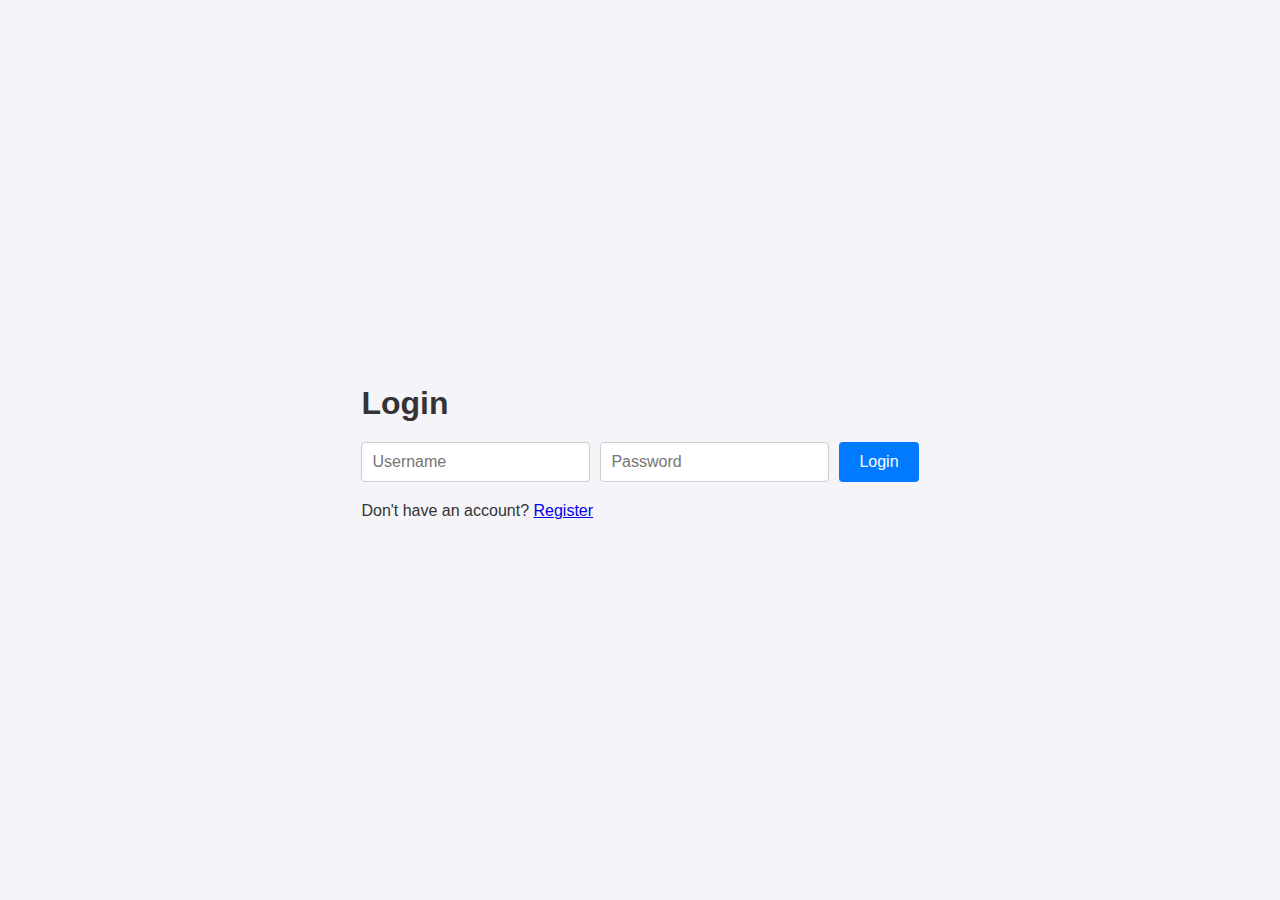
<file: templates/login.html>
<!DOCTYPE html>
<html lang="en">
<head>
    <meta charset="UTF-8">
    <meta name="viewport" content="width=device-width, initial-scale=1.0">
    <link rel="stylesheet" href="/static/css/styles.css">
    <title>Login</title>
</head>
<body>
    <div class="form-container">
        <h1>Login</h1>
        <form id="login-form">
            <input type="text" id="username" placeholder="Username" required>
            <input type="password" id="password" placeholder="Password" required>
            <button type="submit">Login</button>
        </form>
        <p>Don't have an account? <a href="/register">Register</a></p>
    </div>
    <script src="/static/js/login.js"></script>
</body>
</html>
</file>
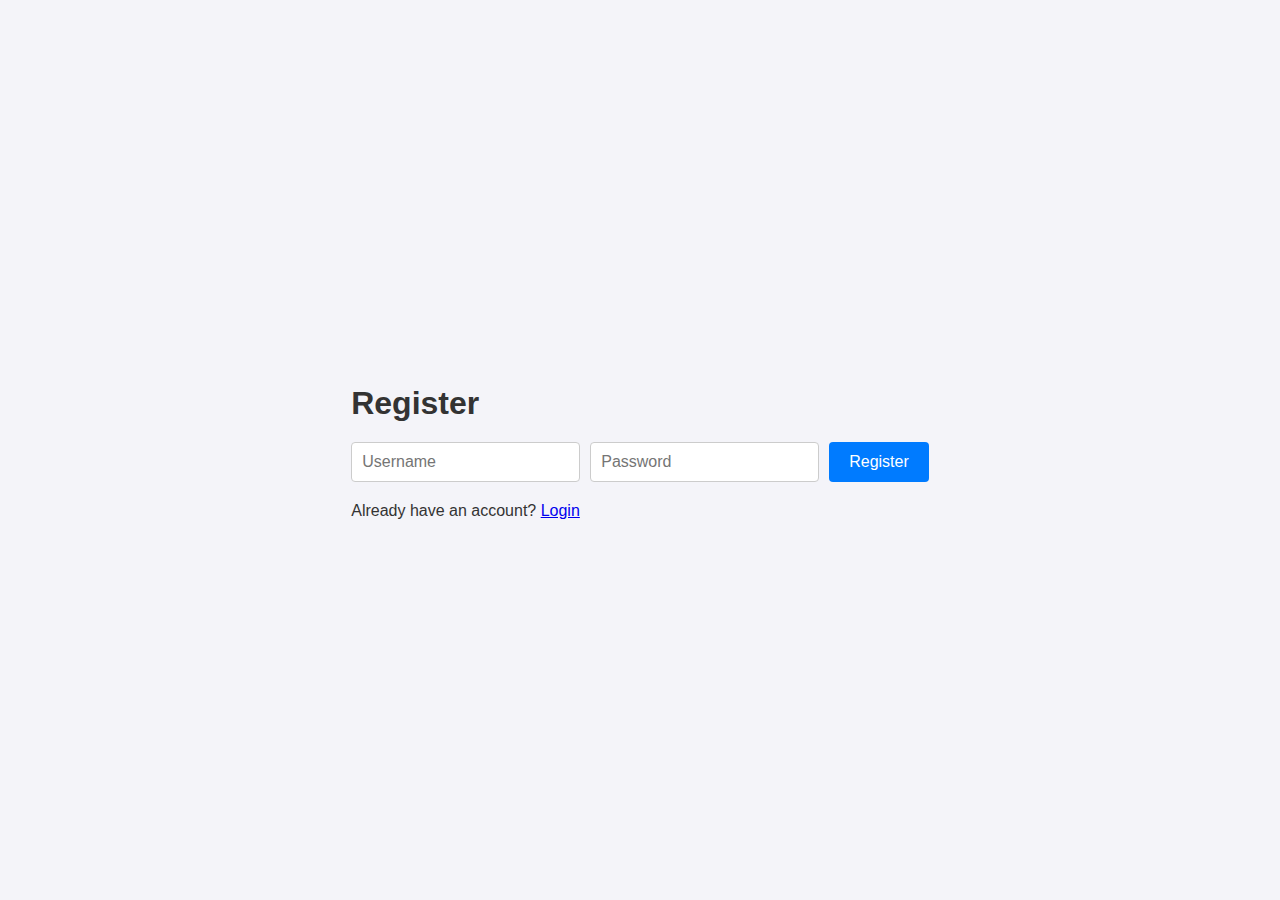
<file: templates/register.html>
<!DOCTYPE html>
<html lang="en">
<head>
    <meta charset="UTF-8">
    <meta name="viewport" content="width=device-width, initial-scale=1.0">
    <link rel="stylesheet" href="/static/css/styles.css">
    <title>Register</title>
</head>
<body>
    <div class="form-container">
        <h1>Register</h1>
        <form id="register-form">
            <input type="text" id="username" placeholder="Username" required>
            <input type="password" id="password" placeholder="Password" required>
            <button type="submit">Register</button>
        </form>
        <p>Already have an account? <a href="/login">Login</a></p>
    </div>
    <script src="/static/js/register.js"></script>
</body>
</html>
</file>
<file: static/css/styles.css>
body {
    font-family: 'Segoe UI', Tahoma, Geneva, Verdana, sans-serif;
    background-color: #f4f4f9;
    color: #333;
    display: flex;
    flex-direction: column;
    justify-content: center;
    align-items: center;
    height: 100vh;
    margin: 0;
}

.navbar {
    width: 100%;
    display: flex;
    justify-content: flex-end;
    padding: 10px;
    box-shadow: 0 2px 4px rgba(0, 0, 0, 0.1);
}

button {
    padding: 10px 20px;
    font-size: 16px;
    color: white;
    background-color: #007bff;
    border: none;
    border-radius: 4px;
    cursor: pointer;
    transition: background-color 0.3s ease;
}

button:hover {
    background-color: #0056b3;
}

h1 {
    margin-bottom: 20px;
}

form {
    display: flex;
    justify-content: center;
    margin-bottom: 20px;
}

input {
    padding: 10px;
    font-size: 16px;
    border: 1px solid #ccc;
    border-radius: 4px;
    margin-right: 10px;
}

#todo-list {
    max-width: 600px;
    width: 100%;
    margin: 0 auto;
    display: flex;
    flex-direction: column;
    align-items: center;
}

.todo-item {
    display: flex;
    justify-content: space-between;
    align-items: center;
    width: 100%;
    padding: 10px;
    background-color: white;
    border: 1px solid #ddd;
    border-radius: 4px;
    margin-bottom: 10px;
    box-shadow: 0 2px 4px rgba(0, 0, 0, 0.1);
    animation: fadeIn 0.5s;
}

.todo-item span {
    flex-grow: 1;
}

.todo-item button {
    background-color: #dc3545;
    border-radius: 4px;
    transition: background-color 0.3s ease;
}

.todo-item button:hover {
    background-color: #c82333;
}

@keyframes fadeIn {
    from {
        opacity: 0;
        transform: translateY(-10px);
    }
    to {
        opacity: 1;
        transform: translateY(0);
    }
}

@keyframes fadeOut {
    from {
        opacity: 1;
        transform: translateY(0);
    }
    to {
        opacity: 0;
        transform: translateY(10px);
    }
}

.hidden {
    animation: fadeOut 0.5s forwards;
}
</file>
